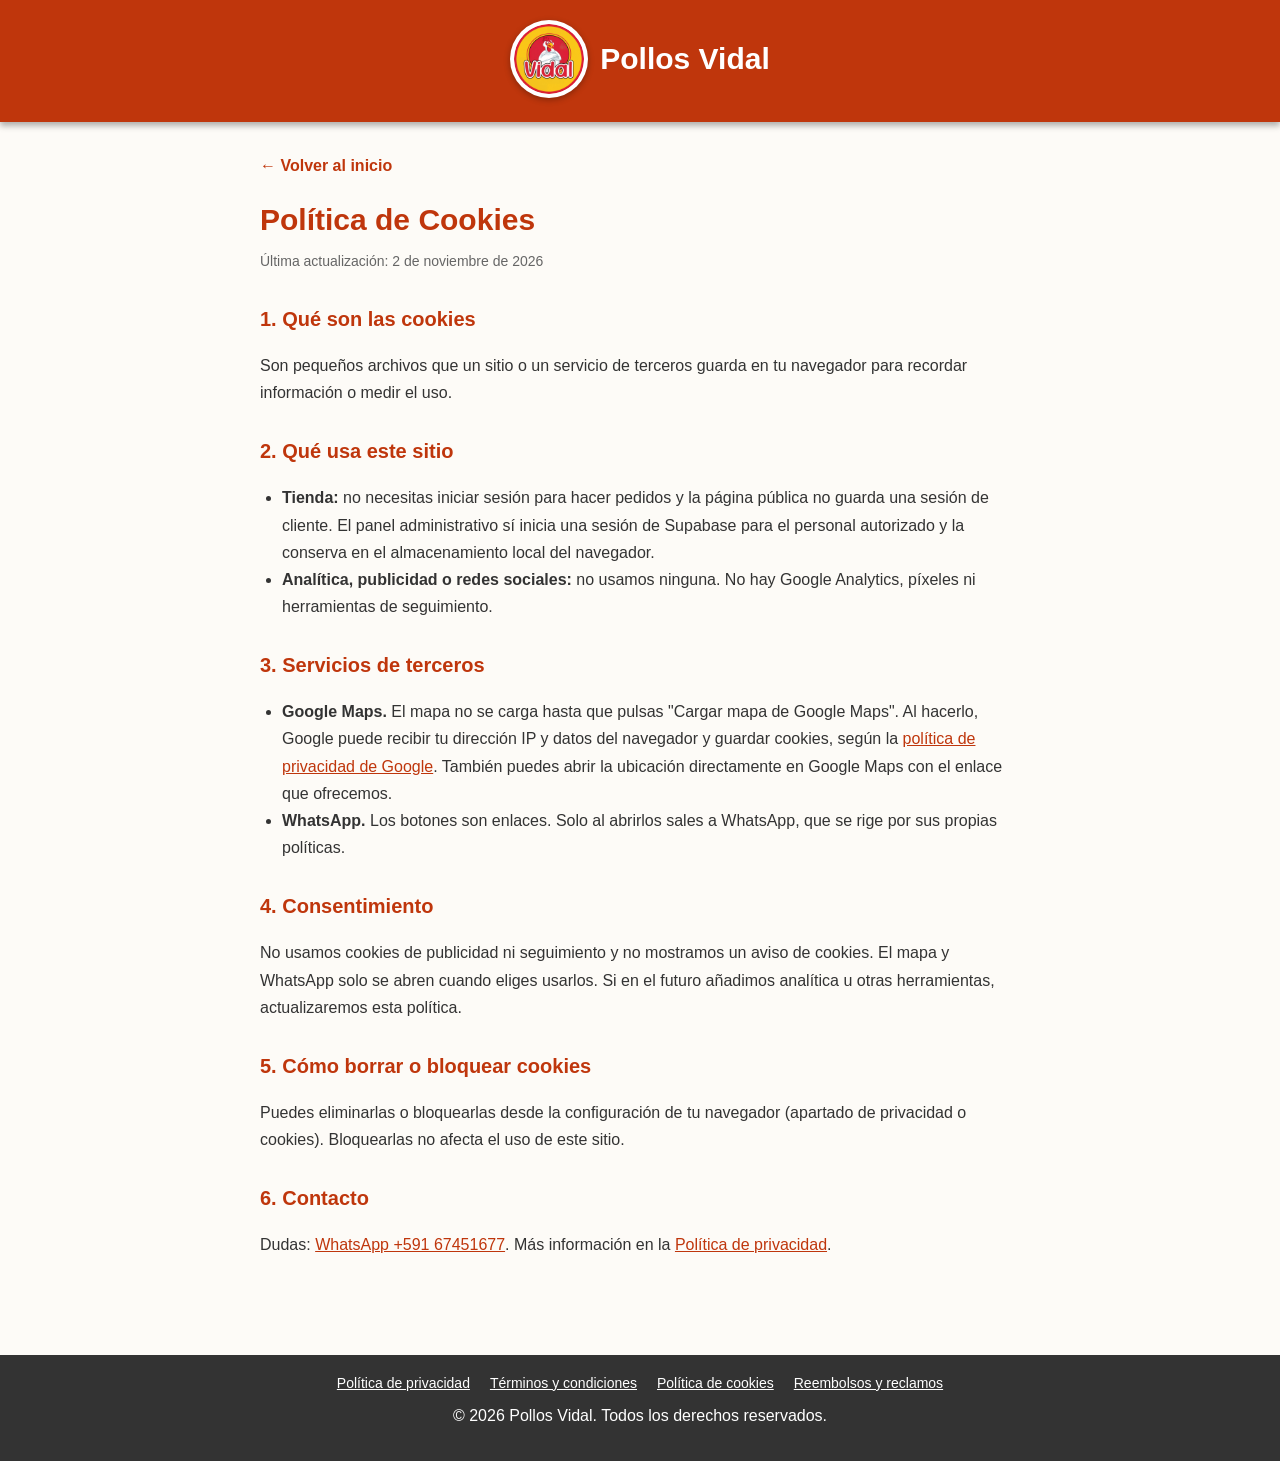
<file: legal/cookies.html>
<!DOCTYPE html>
<html lang="es">
<head>
    <meta charset="UTF-8">
    <meta name="viewport" content="width=device-width, initial-scale=1.0">
    <title>Política de Cookies - Pollos Vidal</title>
    <link rel="icon" type="image/png" href="../assets/images/logo.webp">
    <link rel="stylesheet" href="../assets/css/style.css">
</head>
<body>
    <a class="saltar" href="#contenido">Saltar al contenido</a>
    <header class="header">
        <a href="../index.html" class="logo">
            <img src="../assets/images/logo.webp" alt="" class="logo-img">
            <span class="logo-texto">Pollos Vidal</span>
        </a>
    </header>
    <main id="contenido" class="legal">
        <a href="../index.html" class="volver">← Volver al inicio</a>
        <h1>Política de Cookies</h1>
        <p class="actualizado">Última actualización: 2 de noviembre de 2026</p>

        <h2>1. Qué son las cookies</h2>
        <p>Son pequeños archivos que un sitio o un servicio de terceros guarda en tu navegador para recordar información o medir el uso.</p>

        <h2>2. Qué usa este sitio</h2>
        <ul>
            <li><strong>Tienda:</strong> no necesitas iniciar sesión para hacer pedidos y la página pública no guarda una sesión de cliente. El panel administrativo sí inicia una sesión de Supabase para el personal autorizado y la conserva en el almacenamiento local del navegador.</li>
            <li><strong>Analítica, publicidad o redes sociales:</strong> no usamos ninguna. No hay Google Analytics, píxeles ni herramientas de seguimiento.</li>
        </ul>

        <h2>3. Servicios de terceros</h2>
        <ul>
            <li><strong>Google Maps.</strong> El mapa no se carga hasta que pulsas "Cargar mapa de Google Maps". Al hacerlo, Google puede recibir tu dirección IP y datos del navegador y guardar cookies, según la <a href="https://policies.google.com/privacy" target="_blank" rel="noopener">política de privacidad de Google</a>. También puedes abrir la ubicación directamente en Google Maps con el enlace que ofrecemos.</li>
            <li><strong>WhatsApp.</strong> Los botones son enlaces. Solo al abrirlos sales a WhatsApp, que se rige por sus propias políticas.</li>
        </ul>

        <h2>4. Consentimiento</h2>
        <p>No usamos cookies de publicidad ni seguimiento y no mostramos un aviso de cookies. El mapa y WhatsApp solo se abren cuando eliges usarlos. Si en el futuro añadimos analítica u otras herramientas, actualizaremos esta política.</p>

        <h2>5. Cómo borrar o bloquear cookies</h2>
        <p>Puedes eliminarlas o bloquearlas desde la configuración de tu navegador (apartado de privacidad o cookies). Bloquearlas no afecta el uso de este sitio.</p>

        <h2>6. Contacto</h2>
        <p>Dudas: <a href="https://wa.me/59167451677">WhatsApp +591 67451677</a>. Más información en la <a href="privacidad.html">Política de privacidad</a>.</p>
    </main>
    <footer>
        <nav class="legal-nav" aria-label="Información legal">
            <a href="privacidad.html">Política de privacidad</a>
            <a href="terminos.html">Términos y condiciones</a>
            <a href="cookies.html" aria-current="page">Política de cookies</a>
            <a href="reembolso.html">Reembolsos y reclamos</a>
        </nav>
        <p>&copy; 2026 Pollos Vidal. Todos los derechos reservados.</p>
    </footer>
</body>
</html>
</file>
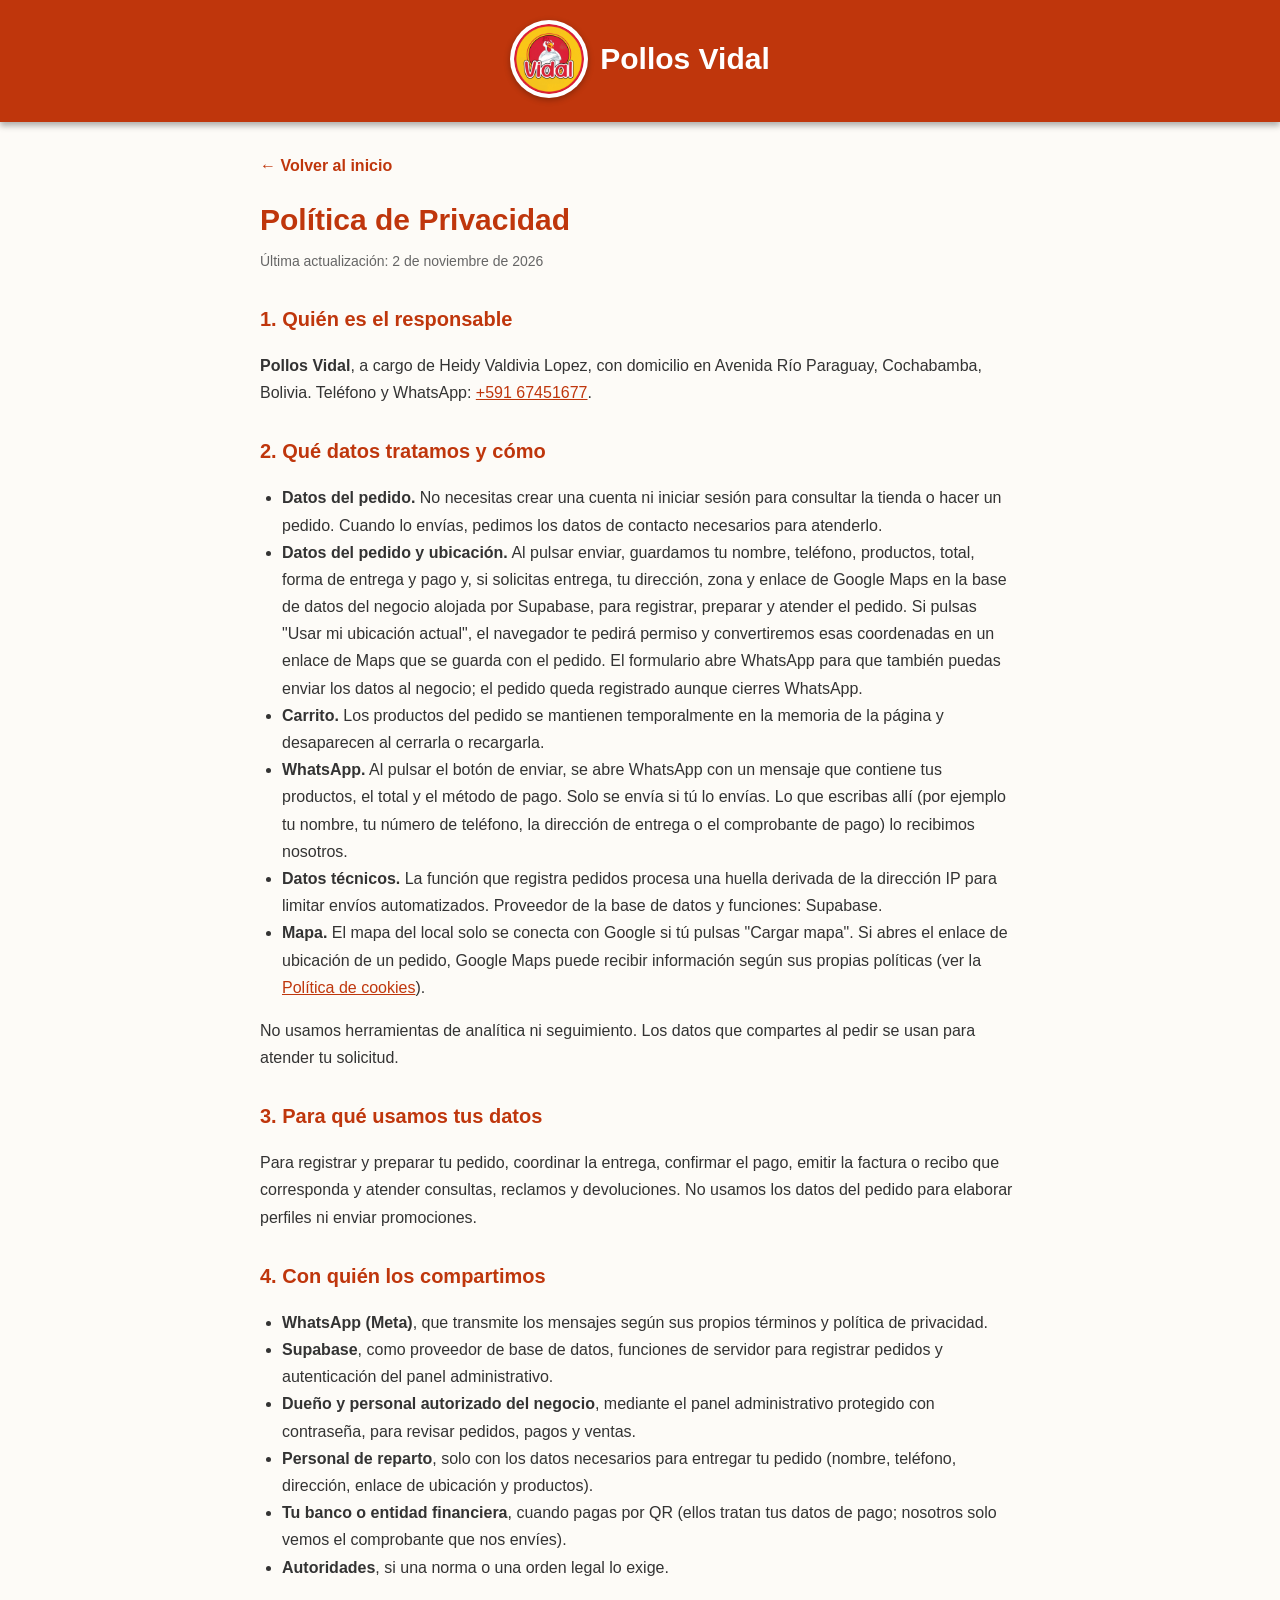
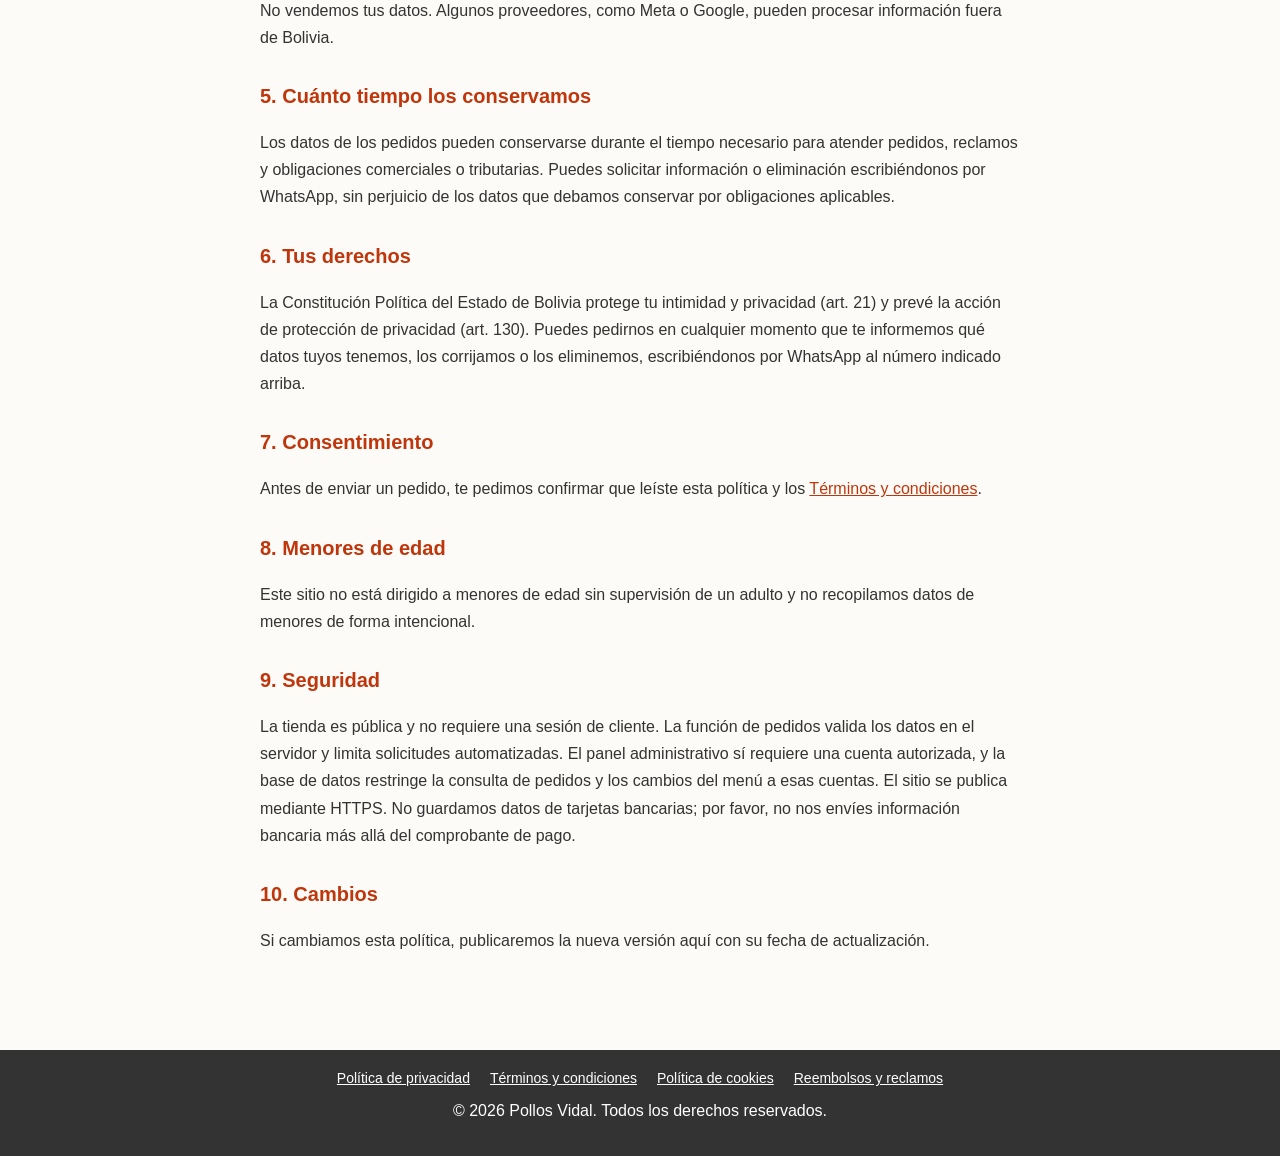
<file: legal/privacidad.html>
<!DOCTYPE html>
<html lang="es">
<head>
    <meta charset="UTF-8">
    <meta name="viewport" content="width=device-width, initial-scale=1.0">
    <title>Política de Privacidad - Pollos Vidal</title>
    <link rel="icon" type="image/png" href="../assets/images/logo.webp">
    <link rel="stylesheet" href="../assets/css/style.css">
</head>
<body>
    <a class="saltar" href="#contenido">Saltar al contenido</a>
    <header class="header">
        <a href="../index.html" class="logo">
            <img src="../assets/images/logo.webp" alt="" class="logo-img">
            <span class="logo-texto">Pollos Vidal</span>
        </a>
    </header>
    <main id="contenido" class="legal">
        <a href="../index.html" class="volver">← Volver al inicio</a>
        <h1>Política de Privacidad</h1>
        <p class="actualizado">Última actualización: 2 de noviembre de 2026</p>

        <h2>1. Quién es el responsable</h2>
        <p><strong>Pollos Vidal</strong>, a cargo de Heidy Valdivia Lopez, con domicilio en Avenida Río Paraguay, Cochabamba, Bolivia. Teléfono y WhatsApp: <a href="tel:+59167451677">+591 67451677</a>.</p>

        <h2>2. Qué datos tratamos y cómo</h2>
        <ul>
            <li><strong>Datos del pedido.</strong> No necesitas crear una cuenta ni iniciar sesión para consultar la tienda o hacer un pedido. Cuando lo envías, pedimos los datos de contacto necesarios para atenderlo.</li>
            <li><strong>Datos del pedido y ubicación.</strong> Al pulsar enviar, guardamos tu nombre, teléfono, productos, total, forma de entrega y pago y, si solicitas entrega, tu dirección, zona y enlace de Google Maps en la base de datos del negocio alojada por Supabase, para registrar, preparar y atender el pedido. Si pulsas "Usar mi ubicación actual", el navegador te pedirá permiso y convertiremos esas coordenadas en un enlace de Maps que se guarda con el pedido. El formulario abre WhatsApp para que también puedas enviar los datos al negocio; el pedido queda registrado aunque cierres WhatsApp.</li>
            <li><strong>Carrito.</strong> Los productos del pedido se mantienen temporalmente en la memoria de la página y desaparecen al cerrarla o recargarla.</li>
            <li><strong>WhatsApp.</strong> Al pulsar el botón de enviar, se abre WhatsApp con un mensaje que contiene tus productos, el total y el método de pago. Solo se envía si tú lo envías. Lo que escribas allí (por ejemplo tu nombre, tu número de teléfono, la dirección de entrega o el comprobante de pago) lo recibimos nosotros.</li>
            <li><strong>Datos técnicos.</strong> La función que registra pedidos procesa una huella derivada de la dirección IP para limitar envíos automatizados. Proveedor de la base de datos y funciones: Supabase.</li>
            <li><strong>Mapa.</strong> El mapa del local solo se conecta con Google si tú pulsas "Cargar mapa". Si abres el enlace de ubicación de un pedido, Google Maps puede recibir información según sus propias políticas (ver la <a href="cookies.html">Política de cookies</a>).</li>
        </ul>
        <p>No usamos herramientas de analítica ni seguimiento. Los datos que compartes al pedir se usan para atender tu solicitud.</p>

        <h2>3. Para qué usamos tus datos</h2>
        <p>Para registrar y preparar tu pedido, coordinar la entrega, confirmar el pago, emitir la factura o recibo que corresponda y atender consultas, reclamos y devoluciones. No usamos los datos del pedido para elaborar perfiles ni enviar promociones.</p>

        <h2>4. Con quién los compartimos</h2>
        <ul>
            <li><strong>WhatsApp (Meta)</strong>, que transmite los mensajes según sus propios términos y política de privacidad.</li>
            <li><strong>Supabase</strong>, como proveedor de base de datos, funciones de servidor para registrar pedidos y autenticación del panel administrativo.</li>
            <li><strong>Dueño y personal autorizado del negocio</strong>, mediante el panel administrativo protegido con contraseña, para revisar pedidos, pagos y ventas.</li>
            <li><strong>Personal de reparto</strong>, solo con los datos necesarios para entregar tu pedido (nombre, teléfono, dirección, enlace de ubicación y productos).</li>
            <li><strong>Tu banco o entidad financiera</strong>, cuando pagas por QR (ellos tratan tus datos de pago; nosotros solo vemos el comprobante que nos envíes).</li>
            <li><strong>Autoridades</strong>, si una norma o una orden legal lo exige.</li>
        </ul>
        <p>No vendemos tus datos. Algunos proveedores, como Meta o Google, pueden procesar información fuera de Bolivia.</p>

        <h2>5. Cuánto tiempo los conservamos</h2>
        <p>Los datos de los pedidos pueden conservarse durante el tiempo necesario para atender pedidos, reclamos y obligaciones comerciales o tributarias. Puedes solicitar información o eliminación escribiéndonos por WhatsApp, sin perjuicio de los datos que debamos conservar por obligaciones aplicables.</p>

        <h2>6. Tus derechos</h2>
        <p>La Constitución Política del Estado de Bolivia protege tu intimidad y privacidad (art. 21) y prevé la acción de protección de privacidad (art. 130). Puedes pedirnos en cualquier momento que te informemos qué datos tuyos tenemos, los corrijamos o los eliminemos, escribiéndonos por WhatsApp al número indicado arriba.</p>

        <h2>7. Consentimiento</h2>
        <p>Antes de enviar un pedido, te pedimos confirmar que leíste esta política y los <a href="terminos.html">Términos y condiciones</a>.</p>

        <h2>8. Menores de edad</h2>
        <p>Este sitio no está dirigido a menores de edad sin supervisión de un adulto y no recopilamos datos de menores de forma intencional.</p>

        <h2>9. Seguridad</h2>
        <p>La tienda es pública y no requiere una sesión de cliente. La función de pedidos valida los datos en el servidor y limita solicitudes automatizadas. El panel administrativo sí requiere una cuenta autorizada, y la base de datos restringe la consulta de pedidos y los cambios del menú a esas cuentas. El sitio se publica mediante HTTPS. No guardamos datos de tarjetas bancarias; por favor, no nos envíes información bancaria más allá del comprobante de pago.</p>

        <h2>10. Cambios</h2>
        <p>Si cambiamos esta política, publicaremos la nueva versión aquí con su fecha de actualización.</p>
    </main>
    <footer>
        <nav class="legal-nav" aria-label="Información legal">
            <a href="privacidad.html" aria-current="page">Política de privacidad</a>
            <a href="terminos.html">Términos y condiciones</a>
            <a href="cookies.html">Política de cookies</a>
            <a href="reembolso.html">Reembolsos y reclamos</a>
        </nav>
        <p>&copy; 2026 Pollos Vidal. Todos los derechos reservados.</p>
    </footer>
</body>
</html>
</file>
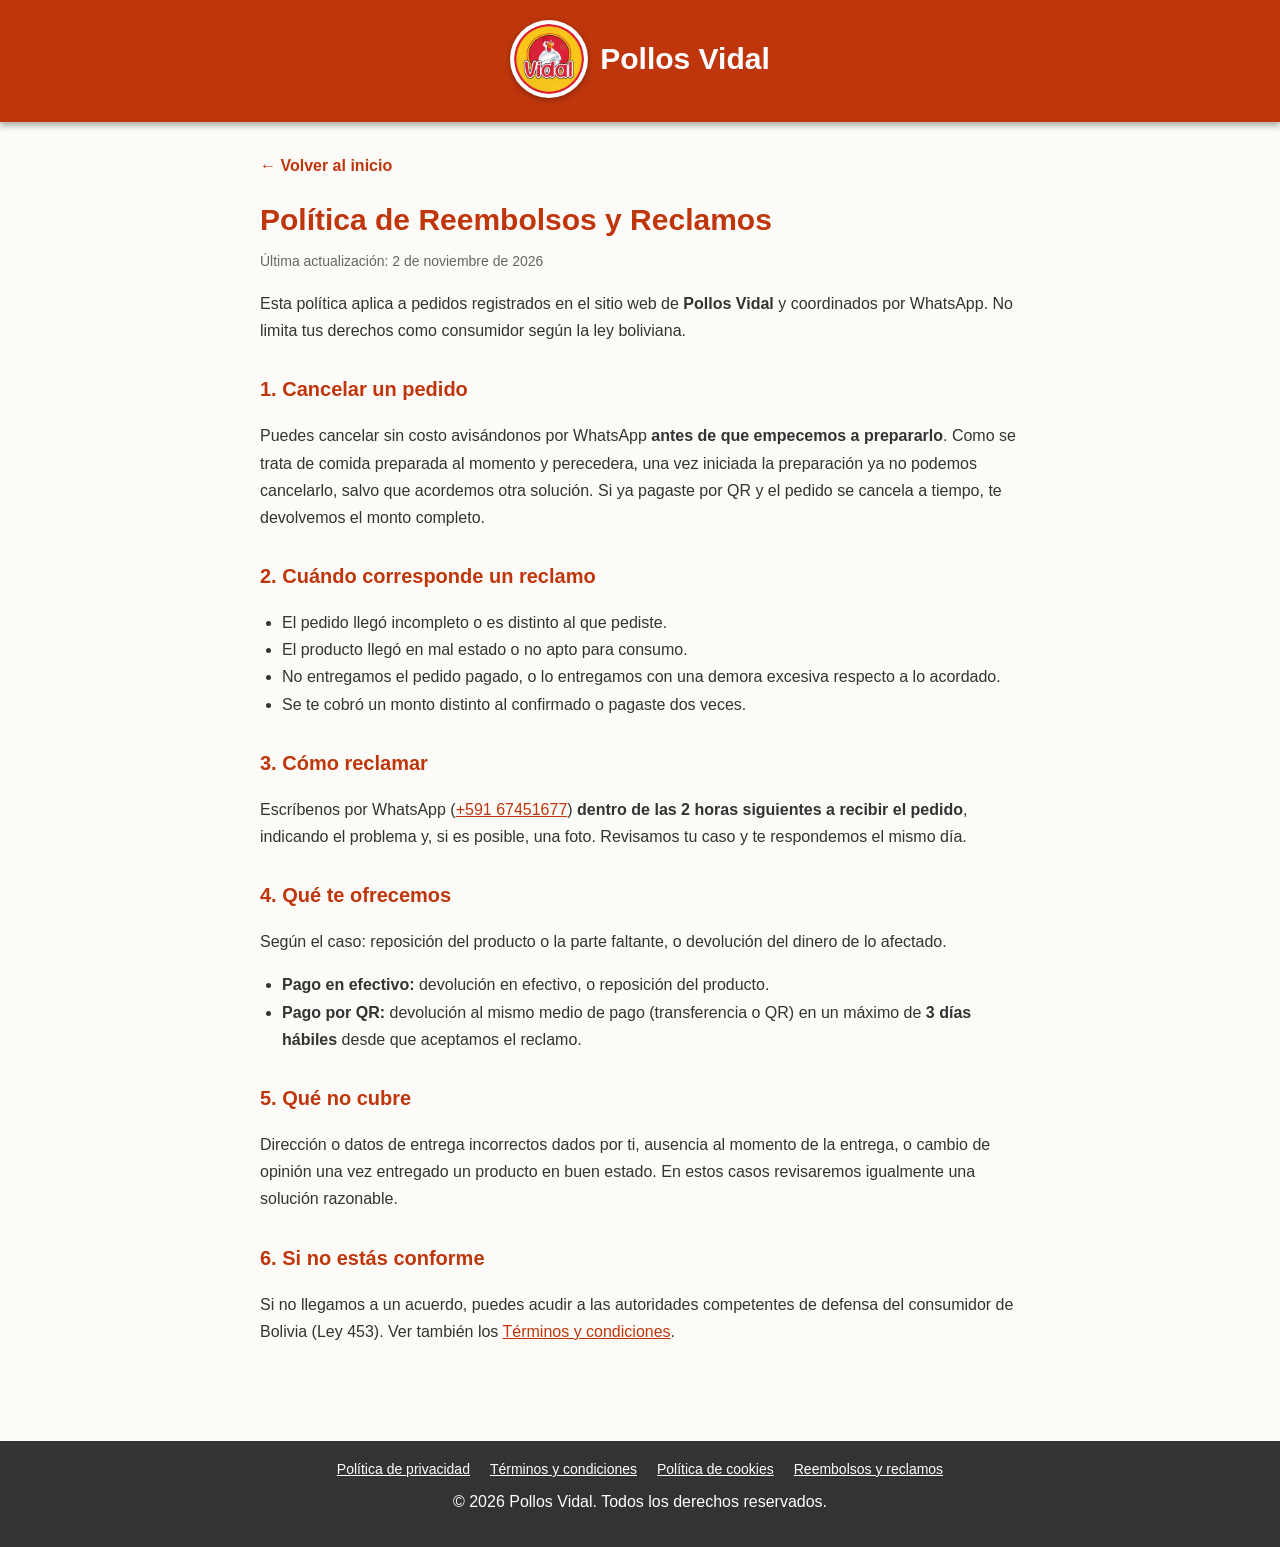
<file: legal/reembolso.html>
<!DOCTYPE html>
<html lang="es">
<head>
    <meta charset="UTF-8">
    <meta name="viewport" content="width=device-width, initial-scale=1.0">
    <title>Política de Reembolsos y Reclamos - Pollos Vidal</title>
    <link rel="icon" type="image/png" href="../assets/images/logo.webp">
    <link rel="stylesheet" href="../assets/css/style.css">
</head>
<body>
    <a class="saltar" href="#contenido">Saltar al contenido</a>
    <header class="header">
        <a href="../index.html" class="logo">
            <img src="../assets/images/logo.webp" alt="" class="logo-img">
            <span class="logo-texto">Pollos Vidal</span>
        </a>
    </header>
    <main id="contenido" class="legal">
        <a href="../index.html" class="volver">← Volver al inicio</a>
        <h1>Política de Reembolsos y Reclamos</h1>
        <p class="actualizado">Última actualización: 2 de noviembre de 2026</p>

        <p>Esta política aplica a pedidos registrados en el sitio web de <strong>Pollos Vidal</strong> y coordinados por WhatsApp. No limita tus derechos como consumidor según la ley boliviana.</p>

        <h2>1. Cancelar un pedido</h2>
        <p>Puedes cancelar sin costo avisándonos por WhatsApp <strong>antes de que empecemos a prepararlo</strong>. Como se trata de comida preparada al momento y perecedera, una vez iniciada la preparación ya no podemos cancelarlo, salvo que acordemos otra solución. Si ya pagaste por QR y el pedido se cancela a tiempo, te devolvemos el monto completo.</p>

        <h2>2. Cuándo corresponde un reclamo</h2>
        <ul>
            <li>El pedido llegó incompleto o es distinto al que pediste.</li>
            <li>El producto llegó en mal estado o no apto para consumo.</li>
            <li>No entregamos el pedido pagado, o lo entregamos con una demora excesiva respecto a lo acordado.</li>
            <li>Se te cobró un monto distinto al confirmado o pagaste dos veces.</li>
        </ul>

        <h2>3. Cómo reclamar</h2>
        <p>Escríbenos por WhatsApp (<a href="tel:+59167451677">+591 67451677</a>) <strong>dentro de las 2 horas siguientes a recibir el pedido</strong>, indicando el problema y, si es posible, una foto. Revisamos tu caso y te respondemos el mismo día.</p>

        <h2>4. Qué te ofrecemos</h2>
        <p>Según el caso: reposición del producto o la parte faltante, o devolución del dinero de lo afectado.</p>
        <ul>
            <li><strong>Pago en efectivo:</strong> devolución en efectivo, o reposición del producto.</li>
            <li><strong>Pago por QR:</strong> devolución al mismo medio de pago (transferencia o QR) en un máximo de <strong>3 días hábiles</strong> desde que aceptamos el reclamo.</li>
        </ul>

        <h2>5. Qué no cubre</h2>
        <p>Dirección o datos de entrega incorrectos dados por ti, ausencia al momento de la entrega, o cambio de opinión una vez entregado un producto en buen estado. En estos casos revisaremos igualmente una solución razonable.</p>

        <h2>6. Si no estás conforme</h2>
        <p>Si no llegamos a un acuerdo, puedes acudir a las autoridades competentes de defensa del consumidor de Bolivia (Ley 453). Ver también los <a href="terminos.html">Términos y condiciones</a>.</p>
    </main>
    <footer>
        <nav class="legal-nav" aria-label="Información legal">
            <a href="privacidad.html">Política de privacidad</a>
            <a href="terminos.html">Términos y condiciones</a>
            <a href="cookies.html">Política de cookies</a>
            <a href="reembolso.html" aria-current="page">Reembolsos y reclamos</a>
        </nav>
        <p>&copy; 2026 Pollos Vidal. Todos los derechos reservados.</p>
    </footer>
</body>
</html>
</file>
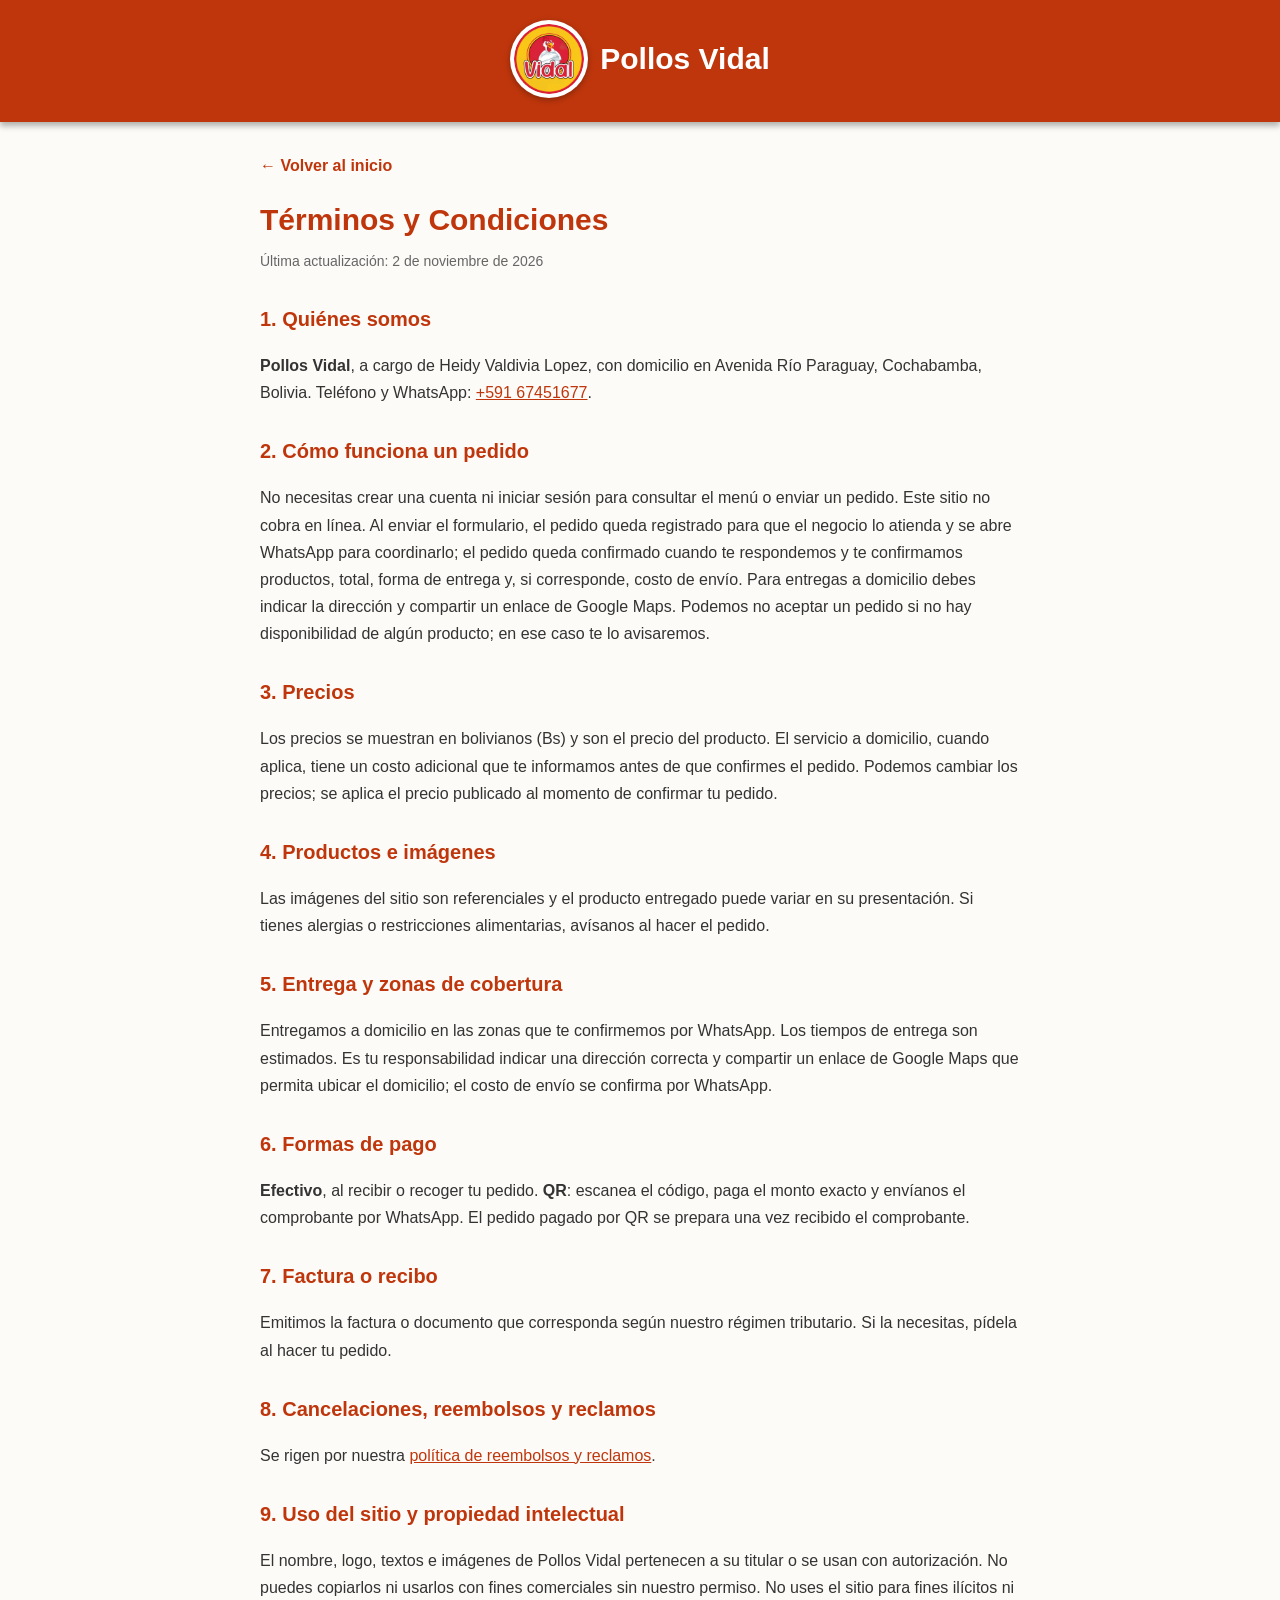
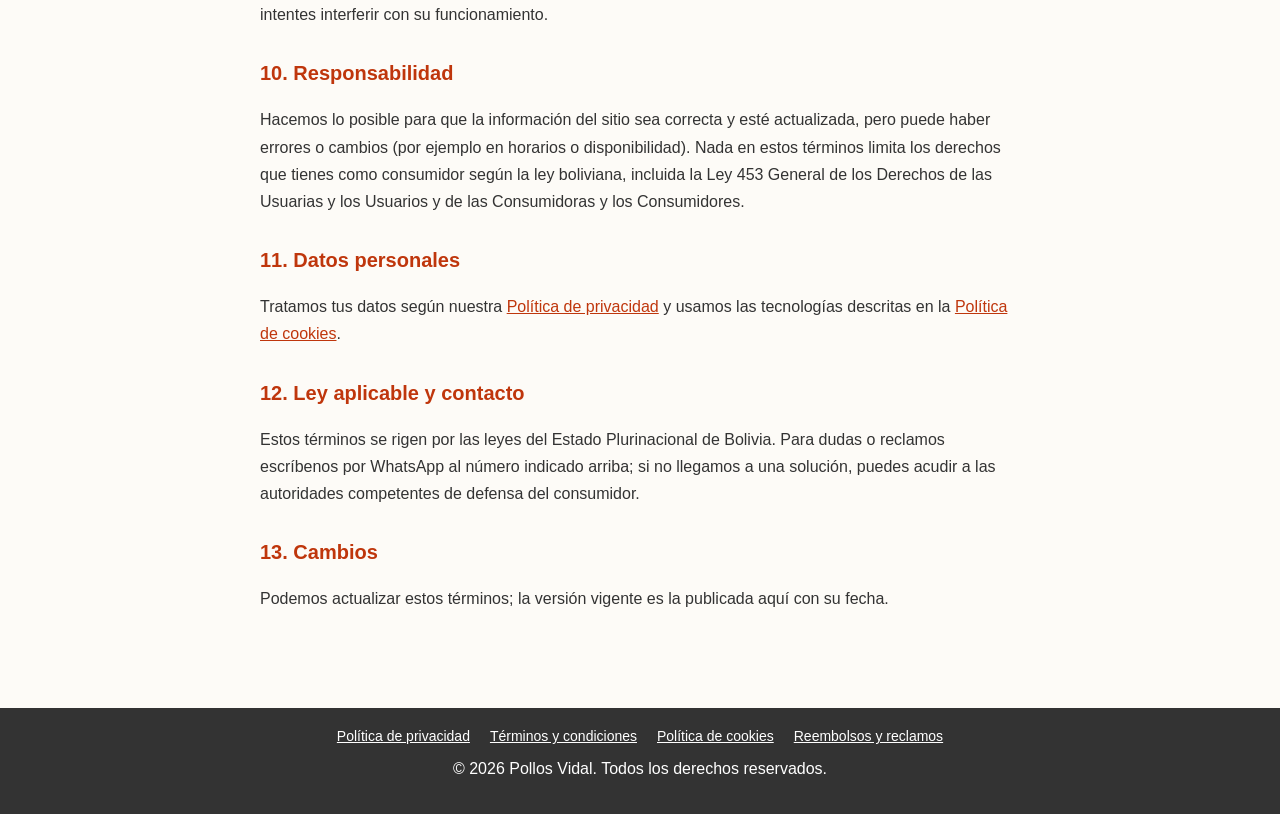
<file: legal/terminos.html>
<!DOCTYPE html>
<html lang="es">
<head>
    <meta charset="UTF-8">
    <meta name="viewport" content="width=device-width, initial-scale=1.0">
    <title>Términos y Condiciones - Pollos Vidal</title>
    <link rel="icon" type="image/png" href="../assets/images/logo.webp">
    <link rel="stylesheet" href="../assets/css/style.css">
</head>
<body>
    <a class="saltar" href="#contenido">Saltar al contenido</a>
    <header class="header">
        <a href="../index.html" class="logo">
            <img src="../assets/images/logo.webp" alt="" class="logo-img">
            <span class="logo-texto">Pollos Vidal</span>
        </a>
    </header>
    <main id="contenido" class="legal">
        <a href="../index.html" class="volver">← Volver al inicio</a>
        <h1>Términos y Condiciones</h1>
        <p class="actualizado">Última actualización: 2 de noviembre de 2026</p>

        <h2>1. Quiénes somos</h2>
        <p><strong>Pollos Vidal</strong>, a cargo de Heidy Valdivia Lopez, con domicilio en Avenida Río Paraguay, Cochabamba, Bolivia. Teléfono y WhatsApp: <a href="tel:+59167451677">+591 67451677</a>.</p>

        <h2>2. Cómo funciona un pedido</h2>
        <p>No necesitas crear una cuenta ni iniciar sesión para consultar el menú o enviar un pedido. Este sitio no cobra en línea. Al enviar el formulario, el pedido queda registrado para que el negocio lo atienda y se abre WhatsApp para coordinarlo; el pedido queda confirmado cuando te respondemos y te confirmamos productos, total, forma de entrega y, si corresponde, costo de envío. Para entregas a domicilio debes indicar la dirección y compartir un enlace de Google Maps. Podemos no aceptar un pedido si no hay disponibilidad de algún producto; en ese caso te lo avisaremos.</p>

        <h2>3. Precios</h2>
        <p>Los precios se muestran en bolivianos (Bs) y son el precio del producto. El servicio a domicilio, cuando aplica, tiene un costo adicional que te informamos antes de que confirmes el pedido. Podemos cambiar los precios; se aplica el precio publicado al momento de confirmar tu pedido.</p>

        <h2>4. Productos e imágenes</h2>
        <p>Las imágenes del sitio son referenciales y el producto entregado puede variar en su presentación. Si tienes alergias o restricciones alimentarias, avísanos al hacer el pedido.</p>

        <h2>5. Entrega y zonas de cobertura</h2>
        <p>Entregamos a domicilio en las zonas que te confirmemos por WhatsApp. Los tiempos de entrega son estimados. Es tu responsabilidad indicar una dirección correcta y compartir un enlace de Google Maps que permita ubicar el domicilio; el costo de envío se confirma por WhatsApp.</p>

        <h2>6. Formas de pago</h2>
        <p><strong>Efectivo</strong>, al recibir o recoger tu pedido. <strong>QR</strong>: escanea el código, paga el monto exacto y envíanos el comprobante por WhatsApp. El pedido pagado por QR se prepara una vez recibido el comprobante.</p>

        <h2>7. Factura o recibo</h2>
        <p>Emitimos la factura o documento que corresponda según nuestro régimen tributario. Si la necesitas, pídela al hacer tu pedido.</p>

        <h2>8. Cancelaciones, reembolsos y reclamos</h2>
        <p>Se rigen por nuestra <a href="reembolso.html">política de reembolsos y reclamos</a>.</p>

        <h2>9. Uso del sitio y propiedad intelectual</h2>
        <p>El nombre, logo, textos e imágenes de Pollos Vidal pertenecen a su titular o se usan con autorización. No puedes copiarlos ni usarlos con fines comerciales sin nuestro permiso. No uses el sitio para fines ilícitos ni intentes interferir con su funcionamiento.</p>

        <h2>10. Responsabilidad</h2>
        <p>Hacemos lo posible para que la información del sitio sea correcta y esté actualizada, pero puede haber errores o cambios (por ejemplo en horarios o disponibilidad). Nada en estos términos limita los derechos que tienes como consumidor según la ley boliviana, incluida la Ley 453 General de los Derechos de las Usuarias y los Usuarios y de las Consumidoras y los Consumidores.</p>

        <h2>11. Datos personales</h2>
        <p>Tratamos tus datos según nuestra <a href="privacidad.html">Política de privacidad</a> y usamos las tecnologías descritas en la <a href="cookies.html">Política de cookies</a>.</p>

        <h2>12. Ley aplicable y contacto</h2>
        <p>Estos términos se rigen por las leyes del Estado Plurinacional de Bolivia. Para dudas o reclamos escríbenos por WhatsApp al número indicado arriba; si no llegamos a una solución, puedes acudir a las autoridades competentes de defensa del consumidor.</p>

        <h2>13. Cambios</h2>
        <p>Podemos actualizar estos términos; la versión vigente es la publicada aquí con su fecha.</p>
    </main>
    <footer>
        <nav class="legal-nav" aria-label="Información legal">
            <a href="privacidad.html">Política de privacidad</a>
            <a href="terminos.html" aria-current="page">Términos y condiciones</a>
            <a href="cookies.html">Política de cookies</a>
            <a href="reembolso.html">Reembolsos y reclamos</a>
        </nav>
        <p>&copy; 2026 Pollos Vidal. Todos los derechos reservados.</p>
    </footer>
</body>
</html>
</file>
<file: assets/css/style.css>
:root {
    --rojo: #bf360c;          /* blanco sobre este rojo: 5.6:1 */
    --rojo-hover: #a02f08;
    --verde-wsp: #0a7c3e;     /* blanco sobre este verde: 5.3:1 */
    --verde-wsp-hover: #086633;
    --naranja: #ff9800;       /* se usa siempre con texto oscuro (#1a1a1a): 7:1 */
    --texto: #333333;
    --texto-suave: #666666;   /* sobre fondo claro: 5.6:1 */
    --verde: #2e7d32;
}

html { scroll-behavior: smooth; }

body {
    background-color: #fdfbf7;
    font-family: Arial, Helvetica, sans-serif;
    margin: 0;
}

section { scroll-margin-top: 10px; }

/* ---------- ACCESIBILIDAD ---------- */
.sr-only {
    position: absolute;
    width: 1px;
    height: 1px;
    padding: 0;
    margin: -1px;
    overflow: hidden;
    clip: rect(0, 0, 0, 0);
    white-space: nowrap;
    border: 0;
}

.saltar {
    position: absolute;
    left: -9999px;
    top: 10px;
    background: #ffffff;
    color: #1a1a1a;
    padding: 10px 16px;
    border-radius: 8px;
    font-weight: bold;
    z-index: 300;
}
.saltar:focus { left: 10px; }

:focus-visible {
    outline: 3px solid #1a1a1a;
    outline-offset: 2px;
}
.header :focus-visible,
footer :focus-visible,
.btn-carrito:focus-visible {
    outline-color: #ffffff;
}
.boton:focus-visible,
.btn-agregar:focus-visible,
.wsp-flotante:focus-visible {
    outline: 3px solid #1a1a1a;
    box-shadow: 0 0 0 6px #ffffff;
}

/* ---------- HEADER ---------- */
.header {
    background-color: var(--rojo);
    padding: 20px;
    text-align: center;
    box-shadow: 0px 4px 6px rgba(0,0,0,0.3);
    position: relative;
}

.logo {
    display: inline-flex;
    align-items: center;
    gap: 12px;
    text-decoration: none;
    color: white;
    font-size: 30px;
    font-weight: bold;
}

.logo-img {
    height: 70px;
    width: 70px;
    object-fit: contain;
    background-color: white;
    border-radius: 50%;
    padding: 4px;
    box-shadow: 0px 2px 6px rgba(0,0,0,0.3);
    transition: transform 0.3s;
}
.logo:hover .logo-img { transform: rotate(-8deg) scale(1.08); }

.logo-hero {
    width: 160px;
    height: 160px;
    object-fit: contain;
    display: block;
    margin: 0 auto 15px auto;
    animation-name: aparecer;
    animation-duration: 1.5s;
}

.logo-footer {
    width: 80px;
    height: 80px;
    object-fit: contain;
    background-color: white;
    border-radius: 50%;
    padding: 4px;
    display: block;
    margin: 0 auto 10px auto;
}

.nav { margin-top: 10px; }
.nav a {
    color: white;
    text-decoration: none;
    margin: 0 10px;
    font-weight: bold;
}
.nav a:hover { text-decoration: underline; }

.hamburguesa {
    display: none;
    background: none;
    border: 2px solid white;
    color: white;
    font-size: 24px;
    border-radius: 8px;
    padding: 2px 12px;
    cursor: pointer;
    position: absolute;
    top: 18px;
    right: 15px;
}

.estado {
    display: inline-block;
    margin-top: 12px;
    padding: 5px 14px;
    border-radius: 20px;
    font-size: 14px;
    font-weight: bold;
    background-color: #eeeeee;
    color: #333333;
}
.estado.abierto { background-color: var(--verde); color: white; }
.estado.cerrado { background-color: #333333; color: white; }

/* ---------- HERO ---------- */
.hero { padding: 60px 20px; text-align: center; }
.hero-content { max-width: 700px; margin: 0 auto; }
.hero p { color: #555555; font-size: 18px; line-height: 1.5; }

.badge {
    background-color: var(--naranja);
    color: #1a1a1a;
    padding: 8px 15px;
    border-radius: 20px;
    font-weight: bold;
}

.titulo-animado {
    font-size: 35px;
    color: var(--texto);
    animation-name: aparecer;
    animation-duration: 1.5s;
}

.hero span { color: var(--rojo); }
.hero .badge { color: #1a1a1a; }

.boton {
    display: inline-block;
    background-color: var(--rojo);
    color: white;
    text-decoration: none;
    font-weight: bold;
    padding: 12px 28px;
    border-radius: 25px;
    margin: 10px 5px 0 5px;
    border: none;
    cursor: pointer;
    font-size: 16px;
    transition: transform 0.3s, background-color 0.3s;
}
.boton:hover { background-color: var(--rojo-hover); transform: translateY(-3px); }

.boton-whatsapp { background-color: var(--verde-wsp); }
.boton-whatsapp:hover { background-color: var(--verde-wsp-hover); }

@keyframes aparecer {
    from { opacity: 0; transform: translateY(-20px); }
    to   { opacity: 1; transform: translateY(0); }
}

/* ---------- SECCIONES ---------- */
.menu, .nosotros, .ubicacion, .contacto {
    text-align: center;
    padding: 40px 20px;
}

.nota {
    color: var(--texto-suave);
    font-size: 14px;
    margin: 25px auto 0 auto;
    max-width: 650px;
    line-height: 1.5;
}

/* ---------- TARJETAS ---------- */
.productos-grid {
    display: grid;
    grid-template-columns: minmax(250px, 300px) minmax(250px, 300px) minmax(410px, 500px);
    justify-content: center;
    gap: 24px;
}

.card {
    display: flex;
    flex-direction: column;
    background-color: white;
    width: auto;
    min-width: 0;
    border: 2px solid #eeeeee;
    border-radius: 15px;
    transition: transform 0.3s, box-shadow 0.3s, border-color 0.3s;
    overflow: hidden;
}
.card:hover {
    transform: translateY(-10px);
    box-shadow: 0px 10px 20px rgba(0,0,0,0.2);
    border-color: var(--rojo);
}

.foto-pollo {
    display: block;
    flex: 0 0 200px;
    width: 100%;
    height: 200px;
    object-fit: cover;
    background-color: #e0e0e0;
}

.card-content {
    display: flex;
    flex: 1;
    flex-direction: column;
    padding: 20px;
}
.card-content > .btn-agregar { margin-top: auto; }
.card-content h3 { color: var(--rojo); }
.card-content p { color: #555555; line-height: 1.4; }
.opciones-pollo-entero {
    display: grid;
    grid-template-columns: repeat(2, minmax(0, 1fr));
    gap: 16px;
    margin-top: auto;
}
.opcion-pollo-entero { display: flex; flex-direction: column; }
.opcion-pollo-entero + .opcion-pollo-entero {
    border-left: 1px solid #eeeeee;
    padding-left: 16px;
}
.nombre-opcion { margin: 0 0 7px; color: #333333; font-size: 14px; }
.opcion-pollo-entero p { margin: 0 0 7px; font-size: 14px; }
.opcion-pollo-entero .btn-agregar { margin-top: auto; font-size: 14px; padding: 9px 6px; }

.precio { color: var(--verde); font-weight: bold; font-size: 18px; }

.btn-agregar {
    display: block;
    width: 100%;
    margin-top: 15px;
    background-color: var(--naranja);
    color: #1a1a1a;
    border: none;
    border-radius: 25px;
    padding: 10px;
    font-weight: bold;
    font-size: 15px;
    cursor: pointer;
    transition: background-color 0.3s;
}
.btn-agregar:hover { background-color: #e68900; }

/* ---------- NOSOTROS / CONTACTO ---------- */
.nosotros p, .contacto p {
    max-width: 650px;
    margin: 0 auto 15px auto;
    color: #555555;
    line-height: 1.6;
}

/* ---------- UBICACIÓN ---------- */
.ubicacion-grid {
    display: flex;
    flex-wrap: wrap;
    gap: 30px;
    justify-content: center;
    max-width: 1000px;
    margin: 0 auto;
}

.horarios { flex: 1 1 300px; text-align: left; }
.horarios h3 { color: var(--rojo); }
.horarios table { width: 100%; border-collapse: collapse; }
.horarios td { padding: 8px 10px; border-bottom: 1px solid #eeeeee; color: #555555; }
.horarios tr.hoy td { background-color: #fff3e0; color: var(--rojo); font-weight: bold; }

.direccion { color: var(--texto); margin-top: 20px; }
.direccion a { color: var(--rojo); font-weight: bold; }

.mapa { flex: 1 1 350px; }
.mapa iframe {
    width: 100%;
    height: 300px;
    border: 2px solid #eeeeee;
    border-radius: 15px;
}
.mapa-aviso {
    border: 2px dashed #cccccc;
    border-radius: 15px;
    padding: 25px 20px;
    background-color: white;
}
.mapa-aviso p { color: #555555; line-height: 1.5; margin: 0 0 10px 0; }
.mapa-aviso a { color: var(--rojo); font-weight: bold; }

/* ---------- CONTACTO ---------- */
.contacto a { color: var(--rojo); font-weight: bold; }
.contacto a.boton { color: white; }

.datos-negocio {
    font-style: normal;
    color: #555555;
    line-height: 1.7;
    margin-top: 30px;
    font-size: 15px;
}

/* ---------- FOOTER ---------- */
footer {
    background-color: #333333;
    color: white;
    text-align: center;
    padding: 20px;
    margin-top: 50px;
}
.legal-nav { display: flex; flex-wrap: wrap; justify-content: center; gap: 8px 20px; margin-bottom: 12px; }
.legal-nav a { color: white; font-size: 14px; }

/* ---------- FLOTANTES ---------- */
.wsp-flotante {
    position: fixed;
    bottom: 20px;
    right: 20px;
    width: 60px;
    height: 60px;
    border-radius: 50%;
    background-color: var(--verde-wsp);
    box-shadow: 0px 4px 10px rgba(0,0,0,0.3);
    z-index: 50;
    transition: transform 0.3s;
}
.wsp-flotante img { display: block; width: 100%; height: 100%; }
.wsp-flotante:hover { transform: scale(1.1); }

.icono-wsp { width: 22px; height: 22px; vertical-align: middle; margin-right: 8px; }

/* ---------- CARRITO ---------- */
.btn-carrito {
    position: fixed;
    bottom: 20px;
    left: 20px;
    background-color: var(--rojo);
    color: white;
    border: none;
    border-radius: 25px;
    padding: 12px 20px;
    font-weight: bold;
    font-size: 15px;
    cursor: pointer;
    box-shadow: 0px 4px 10px rgba(0,0,0,0.3);
    z-index: 50;
}

.panel-carrito {
    position: fixed;
    top: 0;
    right: -380px;
    width: 340px;
    max-width: 90%;
    height: 100%;
    background-color: white;
    box-shadow: -4px 0px 15px rgba(0,0,0,0.3);
    padding: 20px;
    box-sizing: border-box;
    z-index: 100;
    display: flex;
    flex-direction: column;
    overflow-y: auto;
    transition: right 0.3s;
    visibility: hidden;
}
.panel-carrito.abierto { right: 0; visibility: visible; }
.panel-carrito > :not(.carrito-lista) { flex-shrink: 0; }

.panel-cabecera { display: flex; justify-content: space-between; align-items: center; }
.panel-cabecera h2 { color: var(--rojo); margin: 0; font-size: 20px; }
.panel-cabecera button { background: none; border: none; font-size: 22px; cursor: pointer; padding: 4px 8px; }

.carrito-lista { flex: 1; min-height: 80px; overflow-y: auto; margin: 15px 0; }
.carrito-vacio { color: var(--texto-suave); text-align: center; margin-top: 30px; }

.carrito-item {
    display: flex;
    align-items: center;
    justify-content: space-between;
    gap: 8px;
    padding: 10px 0;
    border-bottom: 1px solid #eeeeee;
    color: var(--texto);
}
.carrito-item .nombre { flex: 1; font-size: 14px; }
.carrito-item button {
    width: 32px;
    height: 32px;
    border: none;
    border-radius: 50%;
    background-color: var(--naranja);
    color: #1a1a1a;
    font-weight: bold;
    cursor: pointer;
}

.carrito-total { font-size: 18px; margin-bottom: 4px; text-align: right; color: var(--texto); }
.carrito-nota { font-size: 13px; color: var(--texto-suave); text-align: right; margin: 0 0 12px 0; }

.datos-pedido {
    border: 2px solid #eeeeee;
    border-radius: 12px;
    padding: 12px 14px;
    margin: 0 0 14px 0;
    color: var(--texto);
}
.datos-pedido h3 { color: var(--rojo); font-size: 16px; margin: 0 0 10px 0; }
.campo-pedido { display: block; font-size: 14px; font-weight: bold; margin: 0 0 10px 0; }
.campo-pedido input, .campo-pedido textarea {
    display: block;
    box-sizing: border-box;
    width: 100%;
    margin-top: 5px;
    padding: 10px;
    border: 1px solid #888888;
    border-radius: 6px;
    font: inherit;
}
.tipo-entrega {
    border: 1px solid #dddddd;
    border-radius: 8px;
    padding: 8px 10px;
    margin: 0 0 10px 0;
}
.tipo-entrega legend { font-size: 14px; font-weight: bold; padding: 0 4px; }
.tipo-entrega label { display: block; font-size: 14px; padding: 5px 0; }
.ayuda-pedido { font-size: 13px; color: var(--texto-suave); margin: 0; }
.boton-ubicacion { display: inline-block; margin: 7px 0; padding: 9px 12px; border: 1px solid #cdb9aa; border-radius: 8px; background: #fffaf6; color: var(--rojo); font: inherit; font-size: 14px; font-weight: 700; cursor: pointer; }
.boton-ubicacion:hover { background: #f5e9df; }
.boton-ubicacion:disabled { opacity: .65; cursor: wait; }
.campo-pedido input[type="url"] { width: 100%; border: 1px solid #cbbfb5; border-radius: 8px; padding: 11px; font: inherit; font-weight: 400; }
.estado-ubicacion { min-height: 0; margin: 2px 0 8px; color: var(--texto-suave); font-size: 13px; }
.estado-ubicacion:empty { display: none; }

.boton-ancho { width: 100%; margin: 0; }

.vaciar {
    background: none;
    border: none;
    color: var(--texto-suave);
    margin-top: 12px;
    cursor: pointer;
    text-decoration: underline;
    font-size: 14px;
}

.metodo-pago {
    border: 2px solid #eeeeee;
    border-radius: 12px;
    padding: 8px 14px 12px 14px;
    margin: 0 0 14px 0;
    color: var(--texto);
}
.metodo-pago legend { font-size: 14px; font-weight: bold; color: var(--rojo); padding: 0 6px; }
.metodo-pago label { display: flex; align-items: center; gap: 8px; padding: 6px 0; cursor: pointer; }

.consentimiento {
    display: flex;
    gap: 8px;
    align-items: flex-start;
    font-size: 13px;
    line-height: 1.4;
    color: var(--texto);
    margin-bottom: 8px;
}
.consentimiento input { margin-top: 3px; flex-shrink: 0; width: 18px; height: 18px; }
.consentimiento a { color: var(--rojo); }

.carrito-aviso { color: #c62828; font-size: 14px; font-weight: bold; margin: 0 0 8px 0; min-height: 0; flex: 0 0 auto; line-height: 1.4; overflow-wrap: anywhere; }
.carrito-aviso:empty { display: none; }
#enviar-pedido, #vaciar-carrito { flex-shrink: 0; }

/* ---------- VENTANA QR ---------- */
.modal-qr {
    position: fixed;
    inset: 0;
    background-color: rgba(0,0,0,0.6);
    display: none;
    align-items: center;
    justify-content: center;
    padding: 15px;
    box-sizing: border-box;
    z-index: 200;
}
.modal-qr.abierto { display: flex; }

.modal-caja {
    position: relative;
    background-color: white;
    border-radius: 15px;
    width: 100%;
    max-width: 360px;
    max-height: 100%;
    overflow-y: auto;
    padding: 25px 20px 20px 20px;
    box-sizing: border-box;
    text-align: center;
    box-shadow: 0px 10px 30px rgba(0,0,0,0.4);
}
.modal-caja h2 { color: var(--rojo); margin: 0 0 5px 0; font-size: 22px; }

.modal-cerrar {
    position: absolute;
    top: 8px;
    right: 12px;
    background: none;
    border: none;
    font-size: 22px;
    cursor: pointer;
    color: var(--texto);
    padding: 4px 8px;
}

.qr-total { color: var(--texto); font-size: 18px; margin: 5px 0 12px 0; }
.qr-total strong { color: var(--verde); }

.qr-imagen {
    display: block;
    width: 100%;
    max-width: 250px;
    height: auto;
    margin: 0 auto 12px auto;
    border: 2px solid #eeeeee;
    border-radius: 12px;
    background-color: white;
}

.qr-error { color: #c62828; font-size: 14px; }
.qr-error[hidden] { display: none; }
.auth-setup-modal { position: fixed; inset: 0; z-index: 10000; display: flex; align-items: center; justify-content: center; padding: 20px; background: rgba(25, 20, 16, .72); }
.auth-setup-modal[hidden] { display: none; }
.auth-setup-card { width: min(100%, 440px); padding: 30px; border: 1px solid #e9e4dd; border-radius: 16px; background: #fff; box-shadow: 0 14px 50px #0003; }
.auth-setup-brand { display: inline-flex; align-items: center; gap: 10px; margin-bottom: 22px; color: #38251e; font-size: 19px; font-weight: 700; text-decoration: none; }
.auth-setup-brand img { width: 42px; height: 42px; border-radius: 50%; object-fit: contain; }
.auth-setup-eyebrow { margin: 0 0 7px; color: var(--rojo); font-size: 12px; font-weight: 700; letter-spacing: .12em; }
.auth-setup-card h1 { margin: 0; font-size: 28px; }
.auth-setup-copy { color: var(--texto-suave); line-height: 1.5; }
.auth-setup-card form { display: grid; gap: 14px; margin-top: 20px; }
.auth-setup-card label { display: grid; gap: 7px; font-weight: 700; }
.auth-setup-card input { width: 100%; padding: 12px; border: 1px solid #ded8d0; border-radius: 9px; font: inherit; }
.auth-setup-card input:focus { outline: 3px solid #d8a692; outline-offset: 1px; }
.auth-setup-message { min-height: 0; margin: 0; color: #ac2f16; font-size: 14px; }
.auth-setup-card form .boton { width: 100%; }
.auth-setup-admin-link { display: inline-block; margin-top: 18px; color: #8f3218; }

.qr-pasos {
    text-align: left;
    color: #555555;
    font-size: 14px;
    line-height: 1.5;
    padding-left: 20px;
    margin: 0 0 12px 0;
}

.qr-descargar {
    display: inline-block;
    color: var(--rojo);
    font-weight: bold;
    font-size: 14px;
    margin-bottom: 14px;
}

/* ---------- PÁGINAS LEGALES ---------- */
.legal {
    max-width: 760px;
    margin: 0 auto;
    padding: 30px 20px;
    color: var(--texto);
    line-height: 1.7;
    text-align: left;
}
.legal h1 { color: var(--rojo); font-size: 30px; margin: 15px 0 5px 0; }
.legal h2 { color: var(--rojo); font-size: 20px; margin: 28px 0 8px 0; }
.legal a { color: var(--rojo); }
.legal .actualizado { color: var(--texto-suave); font-size: 14px; margin-top: 0; }
.legal .volver { font-weight: bold; text-decoration: none; }
.legal ul { padding-left: 22px; }
/* ---------- ANIMACIÓN AL HACER SCROLL ---------- */
.js .reveal {
    opacity: 0;
  transform: translateY(30px);
    transition: opacity 0.8s, transform 0.8s;
}
.js .reveal.visible { opacity: 1; transform: translateY(0); }

@media (prefers-reduced-motion: reduce) {
    .js .reveal { opacity: 1; transform: none; transition: none; }
    .titulo-animado, .logo-hero { animation: none; }
    html { scroll-behavior: auto; }
    .card:hover, .boton:hover, .wsp-flotante:hover { transform: none; }
}

/* ---------- CELULAR ---------- */
@media (max-width: 1100px) {
    .productos-grid {
        grid-template-columns: repeat(2, minmax(300px, 1fr));
        gap: 24px;
    }
    .productos-grid > .card { width: 300px; justify-self: center; }
    .productos-grid > .card:nth-child(3) {
        grid-column: 1 / -1;
        width: min(100%, 560px);
    }
}

@media (max-width: 700px) {
    .productos-grid { grid-template-columns: minmax(0, 1fr); }
    .productos-grid > .card,
    .productos-grid > .card:nth-child(3) { width: min(100%, 360px); grid-column: auto; }
    .card { display: block; }
    .foto-pollo { flex: initial; }
    .card-content { display: block; }
    .card-content > .btn-agregar,
    .opcion-pollo-entero .btn-agregar { margin-top: 15px; }
    .opciones-pollo-entero { grid-template-columns: minmax(0, 1fr); }
    .opciones-pollo-entero { margin-top: 0; }
    .opcion-pollo-entero { display: block; }
    .opcion-pollo-entero + .opcion-pollo-entero {
        border-left: 0;
        border-top: 1px solid #eeeeee;
        margin-top: 2px;
        padding: 14px 0 0;
    }
    .hamburguesa { display: block; }
    .nav { display: none; flex-direction: column; gap: 12px; margin-top: 15px; }
    .nav.abierto { display: flex; }
    .nav a { margin: 0; }
    .titulo-animado { font-size: 28px; }
    .logo-img { height: 55px; width: 55px; }
    .logo-texto { font-size: 24px; }
    .logo-hero { width: 130px; height: 130px; }
}
</file>
